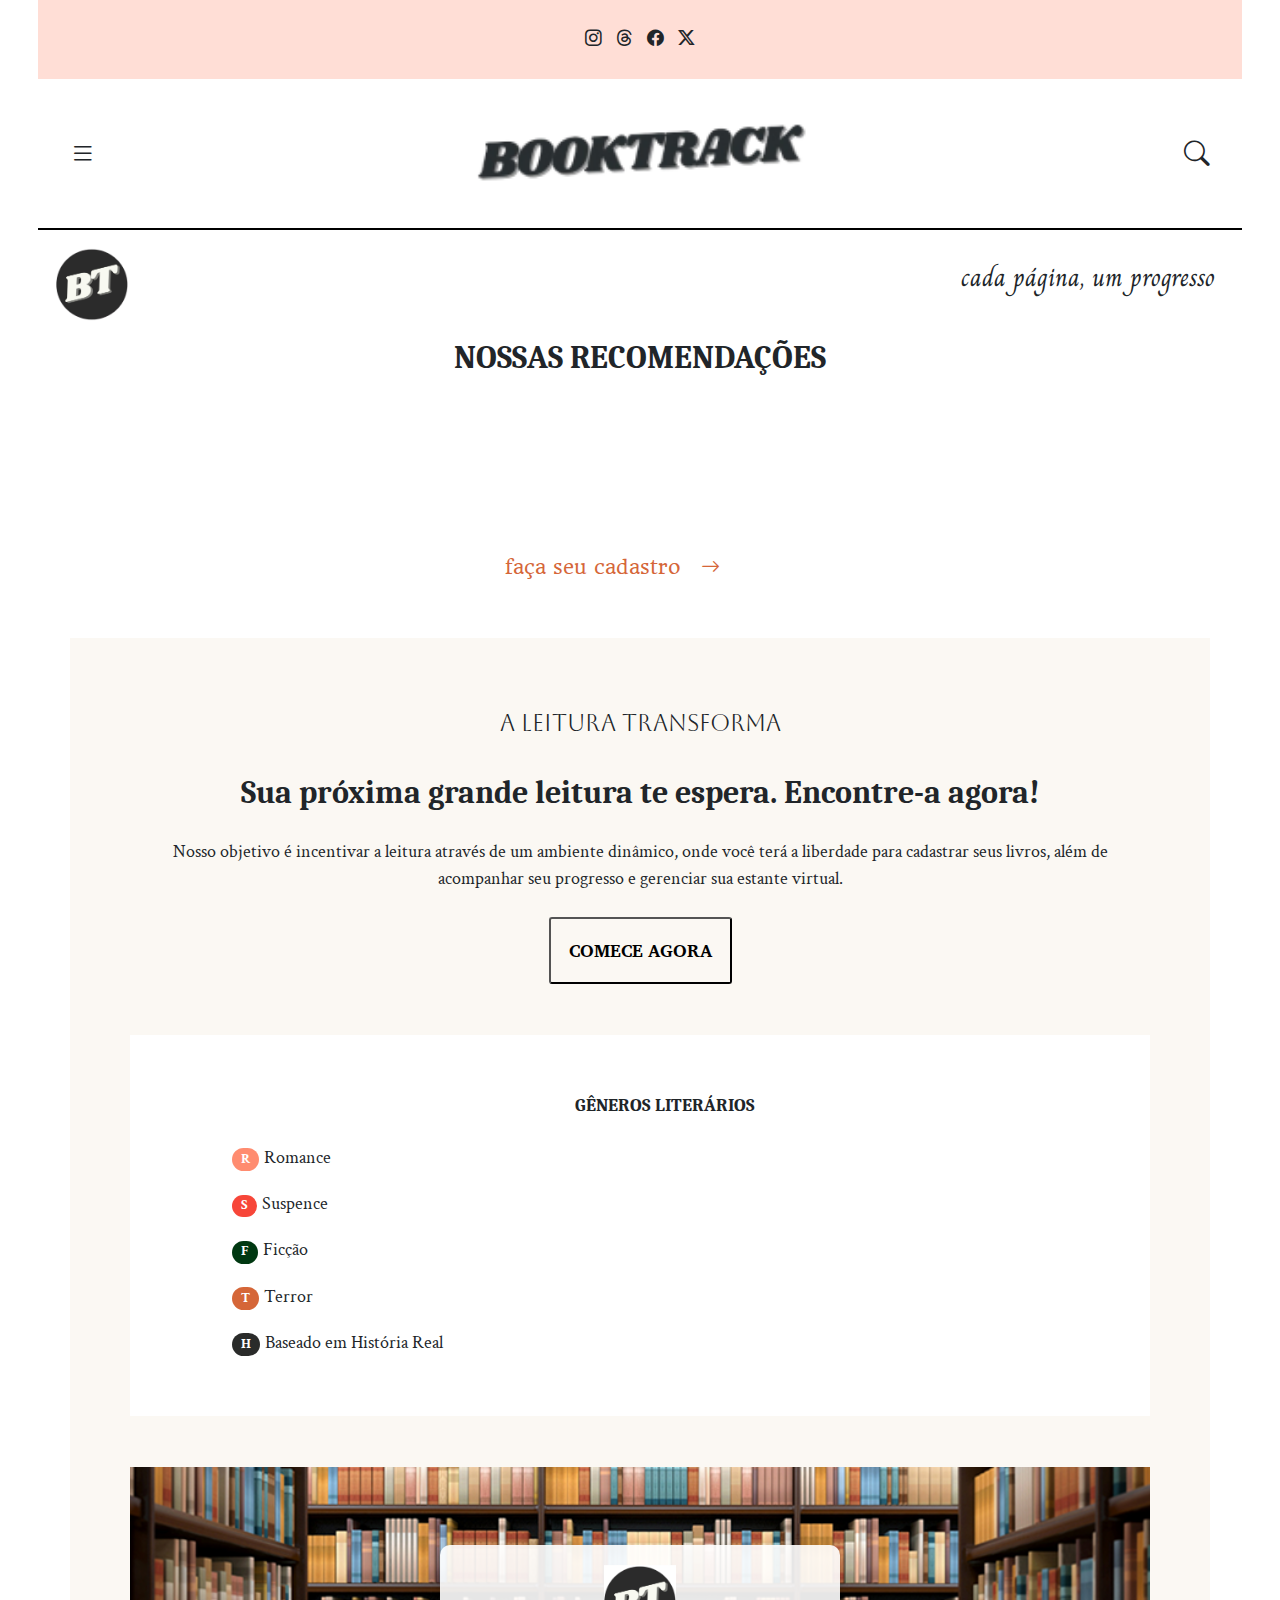
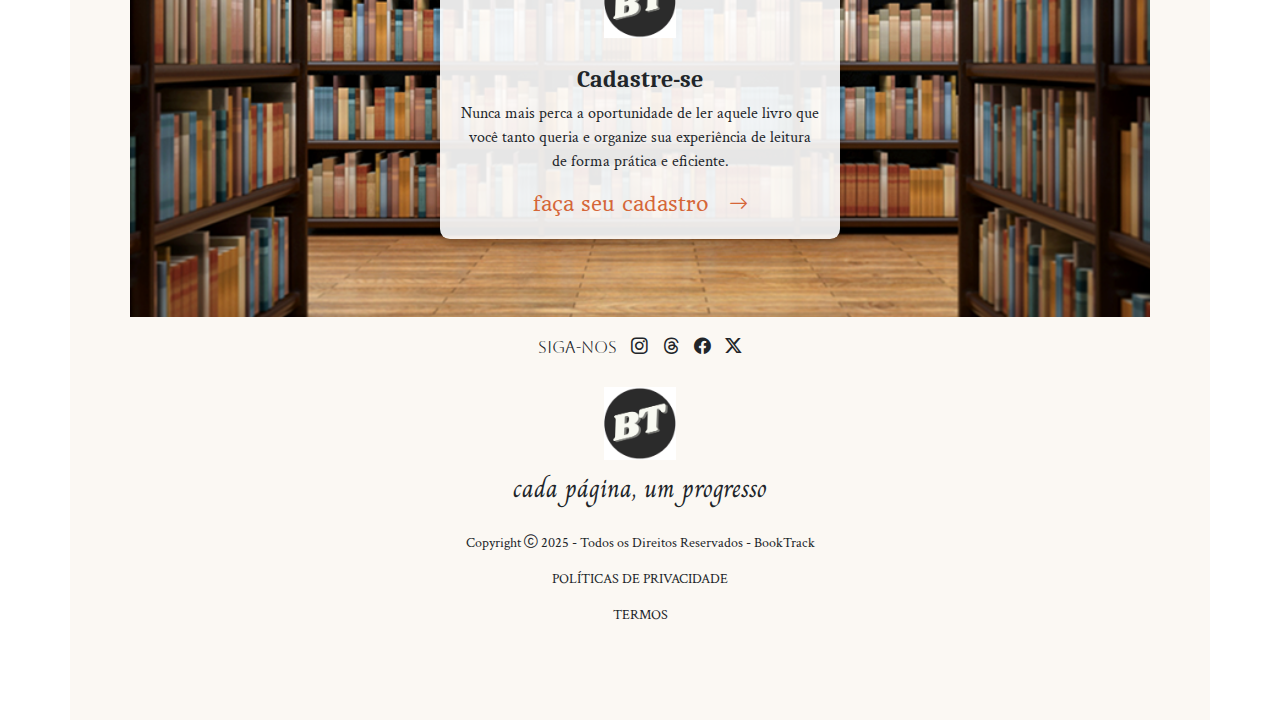
<file: index.html>
<!DOCTYPE html>
<html lang="pt-br">
    <head>
        <meta charset="UTF-8">
        <meta name="viewport" content="width=device-width, initial-scale=1.0">
        <title>Início</title>
        <link href="https://cdn.jsdelivr.net/npm/bootstrap@5.3.3/dist/css/bootstrap.min.css" rel="stylesheet" integrity="sha384-QWTKZyjpPEjISv5WaRU9OFeRpok6YctnYmDr5pNlyT2bRjXh0JMhjY6hW+ALEwIH" crossorigin="anonymous">
        <link rel="stylesheet" href="https://cdn.jsdelivr.net/npm/bootstrap-icons@1.11.3/font/bootstrap-icons.min.css">
        <link rel="preconnect" href="https://fonts.googleapis.com">
        <link rel="preconnect" href="https://fonts.gstatic.com" crossorigin>
        <link href="https://fonts.googleapis.com/css2?family=Aboreto&family=Caladea:ital,wght@0,400;0,700;1,400;1,700&family=Charis+SIL:ital,wght@0,400;0,700;1,400;1,700&family=Charm:wght@400;700&family=Crimson+Text:ital,wght@0,400;0,600;0,700;1,400;1,600;1,700&family=Headland+One&family=Labrada:ital,wght@0,100..900;1,100..900&family=Texturina:ital,opsz,wght@0,12..72,100..900;1,12..72,100..900&display=swap" rel="stylesheet">
        <link rel="stylesheet" href="assets/css/style.css">
        <link rel="stylesheet" href="assets/css/inicio.css">
        
        <link rel="icon" href="../booktrack/assets/img/logo-booktrack.png" type="image/png">
    </head>
    <body>
        <header>
            <div class="justify-content-center text-center bg-icones">
                <i class="bi bi-instagram icone-redes"></i>
                <i class="bi bi-threads icone-redes"></i>
                <i class="bi bi-facebook icone-redes"></i>
                <i class="bi bi-twitter-x icone-redes"></i>
            </div>
            <div class="border-bottom border-2 border-black d-flex justify-content-between align-items-center padding-padrao">
                <i class="icone bi bi-list me-4 .d-none .d-sm-block .d-md-none"></i>
                <img class="m-0 fs-4 imagem-booktrack" src="assets/img/booktrack.png" alt="#"></img>
                <i class="bi bi-search ms-4 icone"></i>
              </div>
            <div class="text-center d-flex justify-content-between align-items-center padding-5">
                <img src="assets/img/logo-booktrack.png" alt="#" class="imagem-logo"></img>
                <p class="text-end charm fonte-slogan">cada página, um progresso</p>
            </div>
        </header>

        <main>            
            <section class="container">
                <h1 class="text-uppercase text-center caladea wrap padding-recomendacoes">nossas recomendações</h1>
                <div class="row" id="book-results">
                    
                </div>
                <div class="text-center d-flex justify-content-center align-items-center padding-cadastro">
                    <a href="pages/cadastro/cadastro.html" class="decoration-none"><span class="texto-laranja headland-one">faça seu cadastro</span></a>
                    <span><i class="bi bi-arrow-right texto-laranja"></i></span>
                </div>
            </section>

            

            <section class="container objetivo">

                <article class="d-flex flex-column justify-content-center align-items-center text-center ">
                        <p class="aboreto" style="padding: 1vh 0; font-size: 2.5vh;">a leitura transforma</p>
                        <h3 class="caladea" style="padding: 1vh 0; font-size: 3.5vh;">Sua próxima grande leitura te espera. Encontre-a agora!</h3>
                        <p class="crimson-text" style="padding: 1vh 0; font-size: 2vh;">Nosso objetivo é incentivar a leitura através de um ambiente dinâmico, onde você terá a liberdade para cadastrar seus livros, além de acompanhar seu progresso e gerenciar sua estante virtual.</p>
                        <a href="pages/cadastro/cadastro.html" class="decoration-none"><button class="charis-sil" style="padding: 2vh; border-radius: 3px; font-size: 2vh; background-color: transparent;">COMECE AGORA</button></a>
                </article>
                

                <article>
                    <div class="generos1">
                        <h4 class="caladea text-center" style="padding: 1vh 0; font-size: 2vh;">GÊNEROS LITERÁRIOS</h4>
                        <div style="padding: 1vh 0; font-size: 2vh;">
                            <span class="badge rounded-pill bg-bege crimson-text">R</span>
                            <span class="crimson-text">Romance</span>
                        </div>
                        <div style="padding: 1vh 0; font-size: 2vh;">
                            <span class="badge rounded-pill bg-vermelho crimson-text">S</span>
                            <span class="crimson-text">Suspence</span>
                        </div>
                        <div style="padding: 1vh 0; font-size: 2vh;">
                            <span class="badge rounded-pill bg-verde crimson-text">F</span>
                            <span class="crimson-text">Ficção</span>
                        </div>
                        <div style="padding: 1vh 0; font-size: 2vh;">
                            <span class="badge rounded-pill bg-laranja crimson-text">T</span>
                            <span class="crimson-text">Terror</span>
                        </div>
                        <div style="padding: 1vh 0; font-size: 2vh;">
                            <span class="badge rounded-pill bg-cinza crimson-text">H</span>
                            <span class="crimson-text">Baseado em História Real</span>
                        </div>
                    </div>

                </article>

                <article class="d-flex flex-column justify-content-center align-items-center text-center">
                    <div class="imagem-fundo">
                        <img src="assets/img/magem-bibliooteca.png" alt="Biblioteca" class="imagem-biblioteca">
                        <div class="generos">
                            <img src="assets/img/logo-booktrack.png" alt="Logo" class="imagem-logo" style="margin: 0 0 3vh 0;">
                            <h4 class="caladea">Cadastre-se</h4>
                            <p class="crimson-text">
                                Nunca mais perca a oportunidade de ler aquele livro que você tanto queria e organize sua experiência de leitura de forma prática e eficiente.
                            </p>
                            <div class="text-center d-flex justify-content-center align-items-center col">
                                <a href="pages/cadastro/cadastro.html" class="decoration-none"><span class="texto-laranja headland-one">faça seu cadastro</span></a>
                                <span><i class="bi bi-arrow-right texto-laranja"></i></span>
                            </div>
                        </div>
                    </div>
                </article>

                <section class="d-flex flex-column justify-content-center align-items-center text-center padding-5">
                    <div class="justify-content-center text-center">
                        <span class="aboreto" style="padding: 0.5vh;">SIGA-NOS</span>
                        <i class="bi bi-instagram icone-redes"></i>
                        <i class="bi bi-threads icone-redes"></i>
                        <i class="bi bi-facebook icone-redes"></i>
                        <i class="bi bi-twitter-x icone-redes"></i>
                    </div>

                    <img src="assets/img/logo-booktrack.png" alt="#" class="imagem-logo" style="padding: 3vh 0 0 0;">
                    <p class="charm fonte-slogan">cada página, um progresso</p>

                    <p class="crimson-text fonte-footer">Copyright <i class="bi bi-c-circle"></i> 2025 - Todos os Direitos Reservados - BookTrack</p>
                        
                    <p class="crimson-text fonte-footer">POLÍTICAS DE PRIVACIDADE</p>
                    <p class="crimson-text fonte-footer">TERMOS</p>
                </section>
            </section>
        </main>
        <script src="https://code.jquery.com/jquery-3.6.0.min.js"></script>
        <script src="assets/js/inicio.js"></script>

    </body>
</html>
</file>
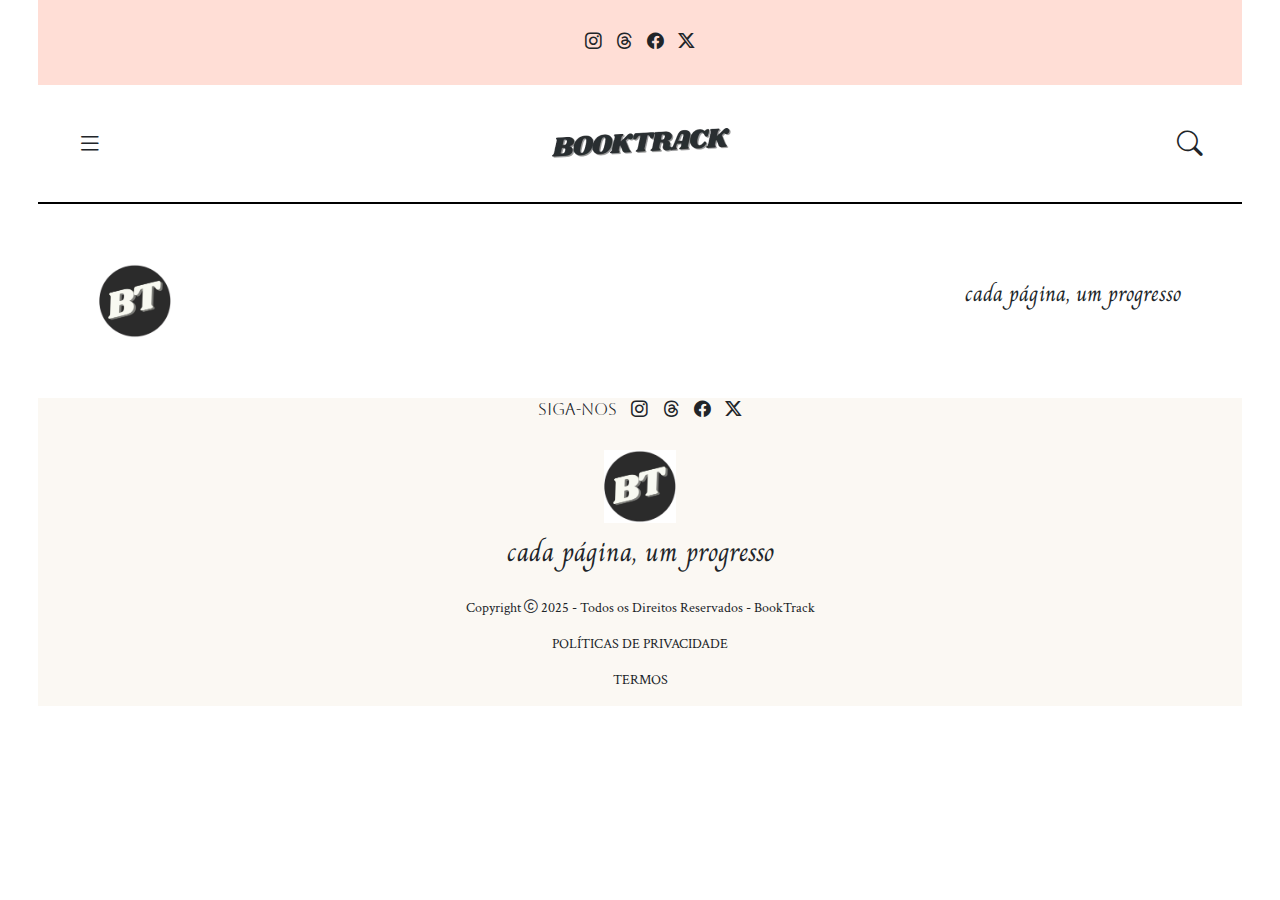
<file: pages/padrao/index.html>
<html lang="pt-br">
    <head>
        <meta charset="UTF-8">
        <meta name="viewport" content="width=device-width, initial-scale=1.0">
        <title>Início</title>
        <link href="https://cdn.jsdelivr.net/npm/bootstrap@5.3.3/dist/css/bootstrap.min.css" rel="stylesheet" integrity="sha384-QWTKZyjpPEjISv5WaRU9OFeRpok6YctnYmDr5pNlyT2bRjXh0JMhjY6hW+ALEwIH" crossorigin="anonymous">
        <link rel="stylesheet" href="https://cdn.jsdelivr.net/npm/bootstrap-icons@1.11.3/font/bootstrap-icons.min.css">
        <link rel="preconnect" href="https://fonts.googleapis.com">
        <link rel="preconnect" href="https://fonts.gstatic.com" crossorigin>
        <link href="https://fonts.googleapis.com/css2?family=Aboreto&family=Caladea:ital,wght@0,400;0,700;1,400;1,700&family=Charis+SIL:ital,wght@0,400;0,700;1,400;1,700&family=Charm:wght@400;700&family=Crimson+Text:ital,wght@0,400;0,600;0,700;1,400;1,600;1,700&family=Headland+One&family=Labrada:ital,wght@0,100..900;1,100..900&family=Texturina:ital,opsz,wght@0,12..72,100..900;1,12..72,100..900&display=swap" rel="stylesheet">
        <link rel="stylesheet" href="../../assets/css/style.css">
    </head>
    <body>
        <header>
            <div class="justify-content-center text-center" style="background-color: #FFDED6; width: 100%; margin: 0; padding: 2.5%;">
                <i class="bi bi-instagram icone-redes"></i>
                <i class="bi bi-threads icone-redes"></i>
                <i class="bi bi-facebook icone-redes"></i>
                <i class="bi bi-twitter-x icone-redes"></i>
            </div>
            <div class="border-bottom border-2 border-black d-flex justify-content-between align-items-center" style="padding: 2.5%;">
                <i class="icone bi bi-list me-4"></i>
                <img class="m-0 fs-4" src="../../assets/img/booktrack.png" alt="#"></img>
                <i class="bi bi-search ms-4 icone"></i>
              </div>
            <div class="text-center d-flex justify-content-between align-items-center" style="padding: 5%;">
                <img src="../../assets/img/logo-booktrack.png" alt="#" class="imagem-logo"></img>
                <p class="text-end charm">cada página, um progresso</p>
            </div>
        </header>
        <footer style="background-color: #FBF8F3;">

            <section class="d-flex flex-column justify-content-center align-items-center text-center">
                <div class="justify-content-center text-center">
                    <span class="aboreto" style="padding: 0.5vh;">SIGA-NOS</span>
                    <i class="bi bi-instagram icone-redes"></i>
                    <i class="bi bi-threads icone-redes"></i>
                    <i class="bi bi-facebook icone-redes"></i>
                    <i class="bi bi-twitter-x icone-redes"></i>
                </div>

                <img src="../../assets/img/logo-booktrack.png" alt="#" class="imagem-logo" style="padding: 3vh 0 0 0;">
                <p class="charm" style="font-size: 3vh; padding: 1vh;">cada página, um progresso</p>

                <p class="crimson-text" style="font-size: 1.5vh;">Copyright <i class="bi bi-c-circle"></i> 2025 - Todos os Direitos Reservados - BookTrack</p>
                
                <p class="crimson-text" style="font-size: 1.5vh;">POLÍTICAS DE PRIVACIDADE</p>
                <p class="crimson-text" style="font-size: 1.5vh;">TERMOS</p>
            </section>
        </footer>

    </body>
</html>
</file>
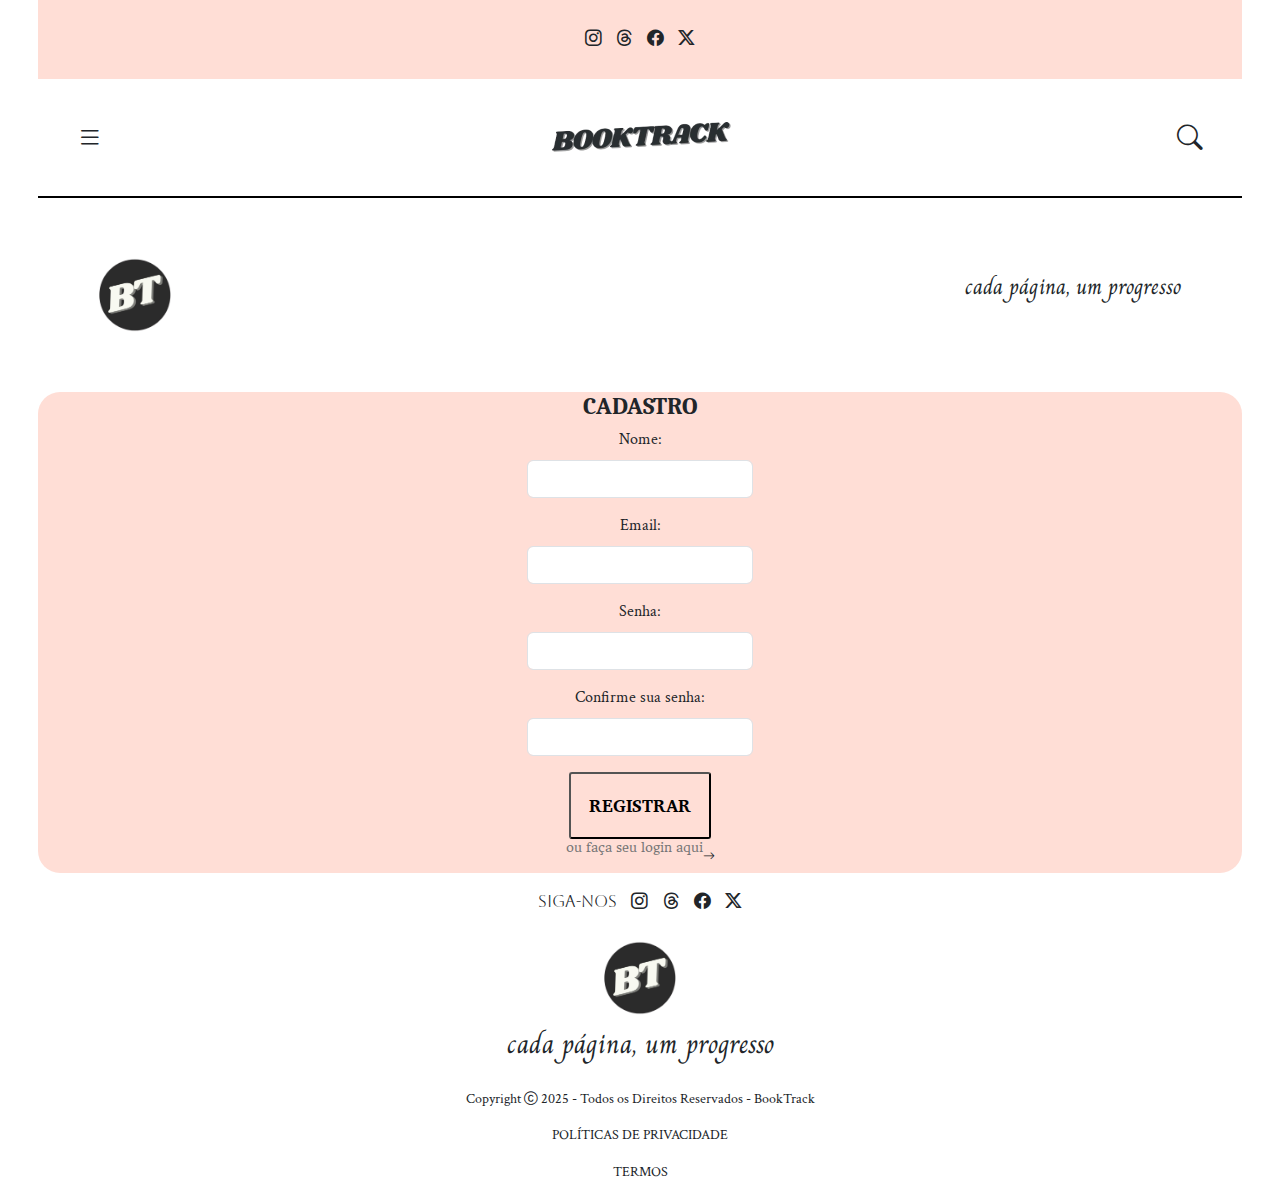
<file: pages/formularios/cadastro.html>
<html lang="pt-br">
    <head>
        <meta charset="UTF-8">
        <meta name="viewport" content="width=device-width, initial-scale=1.0">
        <title>Cadastro</title>
        <link href="https://cdn.jsdelivr.net/npm/bootstrap@5.3.3/dist/css/bootstrap.min.css" rel="stylesheet" integrity="sha384-QWTKZyjpPEjISv5WaRU9OFeRpok6YctnYmDr5pNlyT2bRjXh0JMhjY6hW+ALEwIH" crossorigin="anonymous">
        <link rel="stylesheet" href="https://cdn.jsdelivr.net/npm/bootstrap-icons@1.11.3/font/bootstrap-icons.min.css">
        <link rel="preconnect" href="https://fonts.googleapis.com">
        <link rel="preconnect" href="https://fonts.gstatic.com" crossorigin>
        <link href="https://fonts.googleapis.com/css2?family=Aboreto&family=Caladea:ital,wght@0,400;0,700;1,400;1,700&family=Charis+SIL:ital,wght@0,400;0,700;1,400;1,700&family=Charm:wght@400;700&family=Crimson+Text:ital,wght@0,400;0,600;0,700;1,400;1,600;1,700&family=Headland+One&family=Labrada:ital,wght@0,100..900;1,100..900&family=Texturina:ital,opsz,wght@0,12..72,100..900;1,12..72,100..900&display=swap" rel="stylesheet">
        <link rel="stylesheet" href="../../assets/css/style.css">
        <link rel="icon" href="../../assets/img/logo-booktrack.png" type="image/png">

    </head>
    <body>
        <header>
            <div class="justify-content-center text-center bg-icones">
                <i class="bi bi-instagram icone-redes"></i>
                <i class="bi bi-threads icone-redes"></i>
                <i class="bi bi-facebook icone-redes"></i>
                <i class="bi bi-twitter-x icone-redes"></i>
            </div>
            <div class="border-bottom border-2 border-black d-flex justify-content-between align-items-center" style="padding: 2.5%;">
                <i class="icone bi bi-list me-4"></i>
                <img class="m-0 fs-4" src="../../assets/img/booktrack.png" alt="#"></img>
                <i class="bi bi-search ms-4 icone"></i>
              </div>
            <div class="text-center d-flex justify-content-between align-items-center" style="padding: 5%;">
                <img src="../../assets/img/logo-booktrack.png" alt="#" class="imagem-logo"></img>
                <p class="text-end charm">cada página, um progresso</p>
            </div>
        </header>




        <main>
            
            <form class="d-flex flex-column justify-content-center align-items-center text-center">
                <h4 class="caladea">CADASTRO</h4>
                <div class="mb-3">
                    <label for="exampleInputName1" class="form-label crimson-text text-end">Nome:</label>
                    <input type="text" class="form-control input" id="exampleInputName1">
                  </div>
                <div class="mb-3">
                  <label for="exampleInputEmail1" class="form-label crimson-text text-end">Email:</label>
                  <input type="email" class="form-control input" id="exampleInputEmail1" aria-describedby="emailHelp">
                </div>
                <div class="mb-3">
                  <label for="exampleInputPassword1" class="form-label crimson-text text-end">Senha:</label>
                  <input type="password" class="form-control input" id="exampleInputPassword1">
                </div>
                <div class="mb-3">
                    <label for="exampleInputPassword1" class="form-label crimson-text text-end">Confirme sua senha:</label>
                    <input type="password" class="form-control input" id="exampleInputPassword1">
                </div>

                <button class="charis-sil" style="padding: 2vh; border-radius: 3px; font-size: 2vh; background-color: transparent;">REGISTRAR</button>
                <div class="text-center d-flex justify-content-center align-items-center col" style="font-size: 12px;">
                    <p class="texto-cinza headland-one">ou faça seu login aqui</p>
                    <i class="bi bi-arrow-right"></i>
                </div>
                    
            </form>
        </main>







        <footer>

            <section class="d-flex flex-column justify-content-center align-items-center text-center">
                <div class="justify-content-center text-center">
                    <span class="aboreto" style="padding: 0.5vh;">SIGA-NOS</span>
                    <i class="bi bi-instagram icone-redes"></i>
                    <i class="bi bi-threads icone-redes"></i>
                    <i class="bi bi-facebook icone-redes"></i>
                    <i class="bi bi-twitter-x icone-redes"></i>
                </div>

                <img src="../../assets/img/logo-booktrack.png" alt="#" class="imagem-logo" style="padding: 3vh 0 0 0;">
                <p class="charm" style="font-size: 3vh; padding: 1vh;">cada página, um progresso</p>

                <p class="crimson-text" style="font-size: 1.5vh;">Copyright <i class="bi bi-c-circle"></i> 2025 - Todos os Direitos Reservados - BookTrack</p>
                
                <p class="crimson-text" style="font-size: 1.5vh;">POLÍTICAS DE PRIVACIDADE</p>
                <p class="crimson-text" style="font-size: 1.5vh;">TERMOS</p>
            </section>
        </footer>

    </body>
</html>
</file>
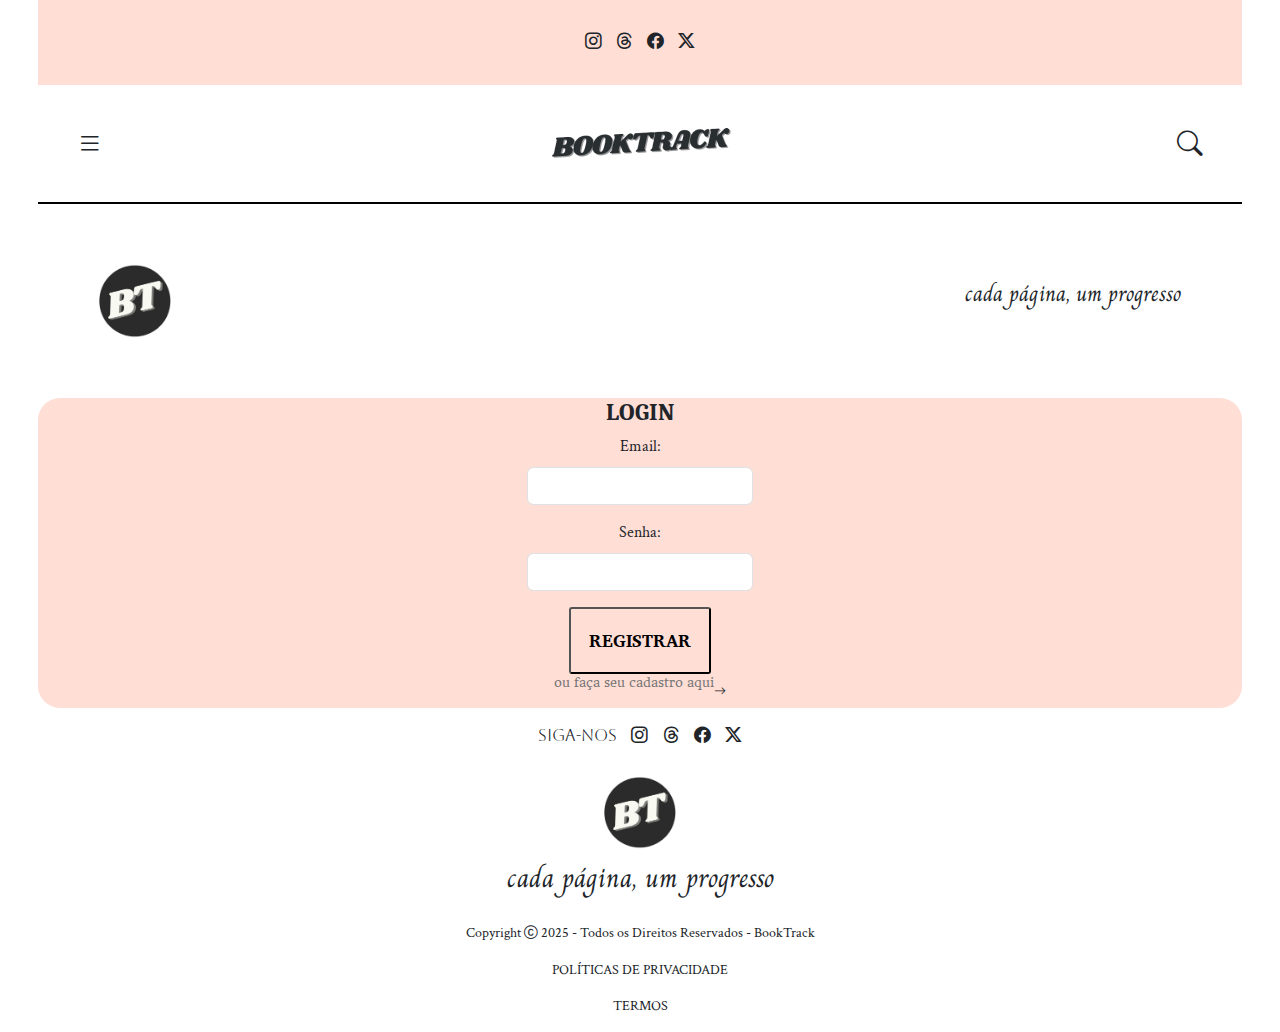
<file: pages/formularios/login.html>
<html lang="pt-br">
    <head>
        <meta charset="UTF-8">
        <meta name="viewport" content="width=device-width, initial-scale=1.0">
        <title>Login</title>
        <link href="https://cdn.jsdelivr.net/npm/bootstrap@5.3.3/dist/css/bootstrap.min.css" rel="stylesheet" integrity="sha384-QWTKZyjpPEjISv5WaRU9OFeRpok6YctnYmDr5pNlyT2bRjXh0JMhjY6hW+ALEwIH" crossorigin="anonymous">
        <link rel="stylesheet" href="https://cdn.jsdelivr.net/npm/bootstrap-icons@1.11.3/font/bootstrap-icons.min.css">
        <link rel="preconnect" href="https://fonts.googleapis.com">
        <link rel="preconnect" href="https://fonts.gstatic.com" crossorigin>
        <link href="https://fonts.googleapis.com/css2?family=Aboreto&family=Caladea:ital,wght@0,400;0,700;1,400;1,700&family=Charis+SIL:ital,wght@0,400;0,700;1,400;1,700&family=Charm:wght@400;700&family=Crimson+Text:ital,wght@0,400;0,600;0,700;1,400;1,600;1,700&family=Headland+One&family=Labrada:ital,wght@0,100..900;1,100..900&family=Texturina:ital,opsz,wght@0,12..72,100..900;1,12..72,100..900&display=swap" rel="stylesheet">
        <link rel="stylesheet" href="../../assets/css/style.css">
        <link rel="icon" href="../../assets/img/logo-booktrack.png" type="image/png">

    </head>
    <body>
        <header>
            <div class="justify-content-center text-center" style="background-color: #FFDED6; width: 100%; margin: 0; padding: 2.5%;">
                <i class="bi bi-instagram icone-redes"></i>
                <i class="bi bi-threads icone-redes"></i>
                <i class="bi bi-facebook icone-redes"></i>
                <i class="bi bi-twitter-x icone-redes"></i>
            </div>
            <div class="border-bottom border-2 border-black d-flex justify-content-between align-items-center" style="padding: 2.5%;">
                <i class="icone bi bi-list me-4"></i>
                <img class="m-0 fs-4" src="../../assets/img/booktrack.png" alt="#"></img>
                <i class="bi bi-search ms-4 icone"></i>
              </div>
            <div class="text-center d-flex justify-content-between align-items-center" style="padding: 5%;">
                <img src="../../assets/img/logo-booktrack.png" alt="#" class="imagem-logo"></img>
                <p class="text-end charm">cada página, um progresso</p>
            </div>
        </header>




        <main>
            
            <form class="d-flex flex-column justify-content-center align-items-center text-center">
                <h4 class="caladea">LOGIN</h4>
                <div class="mb-3">
                  <label for="exampleInputEmail1" class="form-label crimson-text text-end">Email:</label>
                  <input type="email" class="form-control input" id="exampleInputEmail1" aria-describedby="emailHelp">
                </div>
                <div class="mb-3">
                  <label for="exampleInputPassword1" class="form-label crimson-text text-end">Senha:</label>
                  <input type="password" class="form-control input" id="exampleInputPassword1">
                </div>

                <button class="charis-sil" style="padding: 2vh; border-radius: 3px; font-size: 2vh; background-color: transparent;">REGISTRAR</button>
                <div class="text-center d-flex justify-content-center align-items-center col" style="font-size: 12px;">
                    <p class="texto-cinza headland-one">ou faça seu cadastro aqui</p>
                    <i class="bi bi-arrow-right"></i>
                </div>
                    
            </form>
        </main>







        <footer>

            <section class="d-flex flex-column justify-content-center align-items-center text-center">
                <div class="justify-content-center text-center">
                    <span class="aboreto" style="padding: 0.5vh;">SIGA-NOS</span>
                    <i class="bi bi-instagram icone-redes"></i>
                    <i class="bi bi-threads icone-redes"></i>
                    <i class="bi bi-facebook icone-redes"></i>
                    <i class="bi bi-twitter-x icone-redes"></i>
                </div>

                <img src="../../assets/img/logo-booktrack.png" alt="#" class="imagem-logo" style="padding: 3vh 0 0 0;">
                <p class="charm" style="font-size: 3vh; padding: 1vh;">cada página, um progresso</p>

                <p class="crimson-text" style="font-size: 1.5vh;">Copyright <i class="bi bi-c-circle"></i> 2025 - Todos os Direitos Reservados - BookTrack</p>
                
                <p class="crimson-text" style="font-size: 1.5vh;">POLÍTICAS DE PRIVACIDADE</p>
                <p class="crimson-text" style="font-size: 1.5vh;">TERMOS</p>
            </section>
        </footer>

    </body>
</html>
</file>
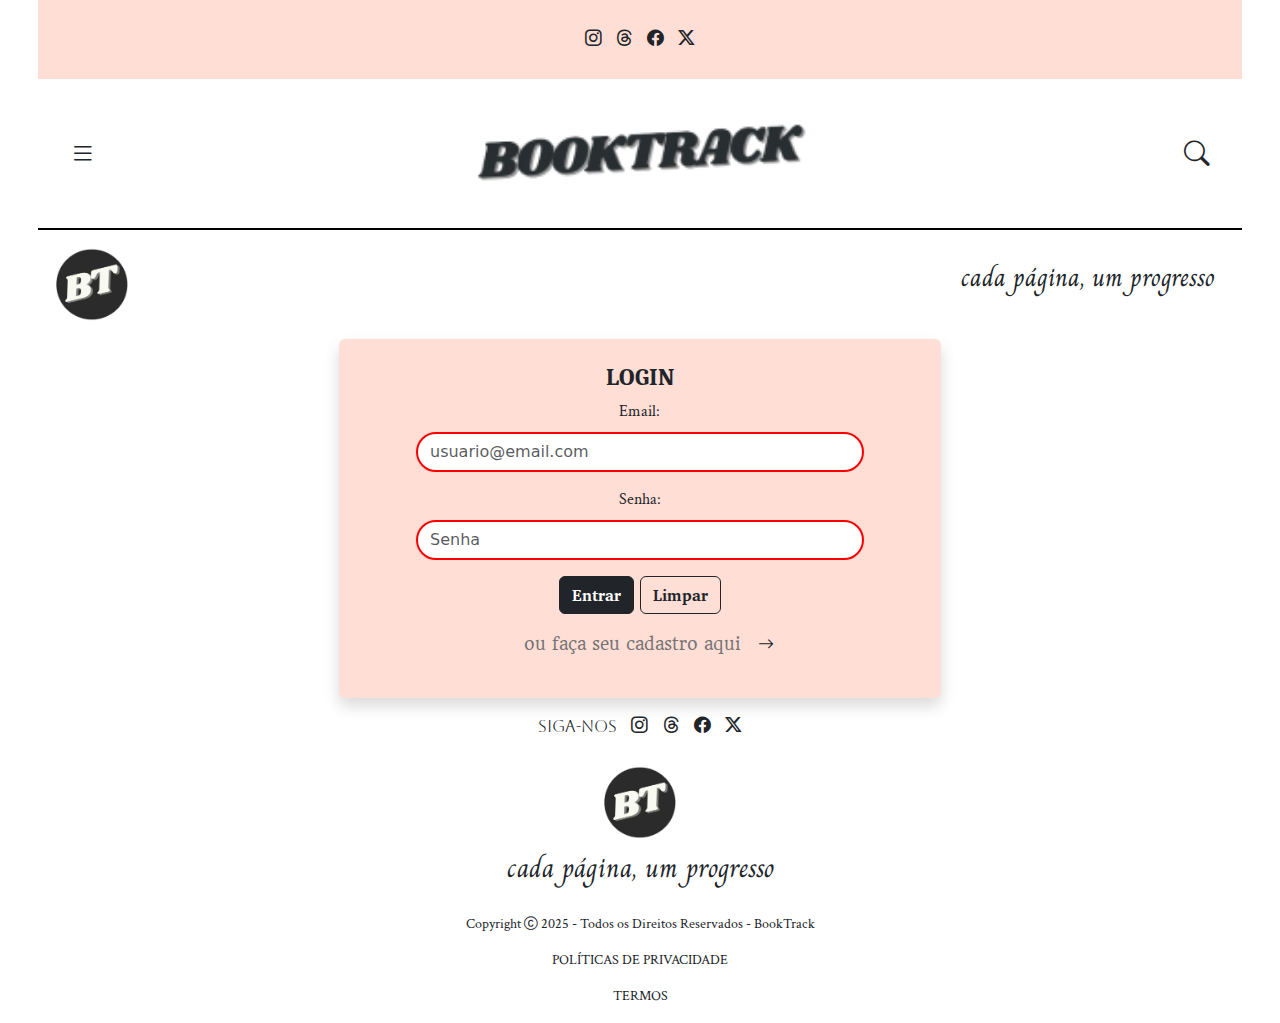
<file: pages/login/login.html>
<html lang="pt-br">
    <head>
        <meta charset="UTF-8">
        <meta name="viewport" content="width=device-width, initial-scale=1.0">
        <title>Login</title>
        <link href="https://cdn.jsdelivr.net/npm/bootstrap@5.3.3/dist/css/bootstrap.min.css" rel="stylesheet" integrity="sha384-QWTKZyjpPEjISv5WaRU9OFeRpok6YctnYmDr5pNlyT2bRjXh0JMhjY6hW+ALEwIH" crossorigin="anonymous">
        <link rel="stylesheet" href="https://cdn.jsdelivr.net/npm/bootstrap-icons@1.11.3/font/bootstrap-icons.min.css">
        <link rel="preconnect" href="https://fonts.googleapis.com">
        <link rel="preconnect" href="https://fonts.gstatic.com" crossorigin>
        <link href="https://fonts.googleapis.com/css2?family=Aboreto&family=Caladea:ital,wght@0,400;0,700;1,400;1,700&family=Charis+SIL:ital,wght@0,400;0,700;1,400;1,700&family=Charm:wght@400;700&family=Crimson+Text:ital,wght@0,400;0,600;0,700;1,400;1,600;1,700&family=Headland+One&family=Labrada:ital,wght@0,100..900;1,100..900&family=Texturina:ital,opsz,wght@0,12..72,100..900;1,12..72,100..900&display=swap" rel="stylesheet">
        <link rel="stylesheet" href="../../assets/css/style.css">
        <link rel="stylesheet" href="../../assets/css/form.css">
        <script src="https://code.jquery.com/jquery-3.6.0.min.js"></script>
        <link rel="icon" href="../../assets/img/logo-booktrack.png" type="image/png">

    </head>
    <body>

        <header>
            <div class="justify-content-center text-center bg-icones">
                <i class="bi bi-instagram icone-redes"></i>
                <i class="bi bi-threads icone-redes"></i>
                <i class="bi bi-facebook icone-redes"></i>
                <i class="bi bi-twitter-x icone-redes"></i>
            </div>
            <div class="border-bottom border-2 border-black d-flex justify-content-between align-items-center padding-padrao">
                <i class="icone bi bi-list me-4 .d-none .d-sm-block .d-md-none"></i>
                <img class="m-0 fs-4 imagem-booktrack" src="../../assets/img/booktrack.png" alt="#"></img>
                <i class="bi bi-search ms-4 icone"></i>
              </div>
            <div class="text-center d-flex justify-content-between align-items-center padding-5">
                <img src="../../assets/img/logo-booktrack.png" alt="#" class="imagem-logo"></img>
                <p class="text-end charm fonte-slogan">cada página, um progresso</p>
            </div>
        </header>

        <main>
            
            <form id="form-login" class="d-flex flex-column justify-content-center align-items-center text-center form-cadastro p-4 rounded shadow">
                <h4 class="caladea ">LOGIN</h4>
                <div class="mb-3">
                    <label for="email" class="form-label crimson-text text-end">Email:</label>
                    <input  name="email" class="form-control input"  type="email" id="input-email" placeholder="usuario@email.com" required>
                </div>
                <div class="mb-3">
                    <label for="senha" class="form-label crimson-text text-end">Senha:</label>
                    <input type="password" id="input-senha" placeholder="Senha" class="form-control input" required>
                    <span id="mensagem-erro"></span>
                </div>    
                <div class="col">
                    <button class="charis-sil btn btn-dark" type="submit" id="btn-registrar">Entrar</button>
                    <button class="charis-sil btn btn-outline-dark" type="button" id="limpar" onclick="limpaCampo()">Limpar</button>
                </div>
                <div class="text-center d-flex justify-content-center align-items-center col">
                    <a href="../cadastro/cadastro.html" class="decoration-none padding-5"><span class="texto-cinza headland-one">ou faça seu cadastro aqui</span></a>
                    <i class="bi bi-arrow-right"></i>
                </div>
            </form>
           
            
        </main>

        <footer>

            <section class="d-flex flex-column justify-content-center align-items-center text-center">
                <div class="justify-content-center text-center">
                    <span class="aboreto" style="padding: 0.5vh;">SIGA-NOS</span>
                    <i class="bi bi-instagram icone-redes"></i>
                    <i class="bi bi-threads icone-redes"></i>
                    <i class="bi bi-facebook icone-redes"></i>
                    <i class="bi bi-twitter-x icone-redes"></i>
                </div>

                <img src="../../assets/img/logo-booktrack.png" alt="#" class="imagem-logo" style="padding: 3vh 0 0 0;">
                <p class="charm" style="font-size: 3vh; padding: 1vh;">cada página, um progresso</p>

                <p class="crimson-text" style="font-size: 1.5vh;">Copyright <i class="bi bi-c-circle"></i> 2025 - Todos os Direitos Reservados - BookTrack</p>
                
                <p class="crimson-text" style="font-size: 1.5vh;">POLÍTICAS DE PRIVACIDADE</p>
                <p class="crimson-text" style="font-size: 1.5vh;">TERMOS</p>
            </section>
        </footer>

        <script src="../../assets/js/login.js"></script>

    </body>
</html>
</file>
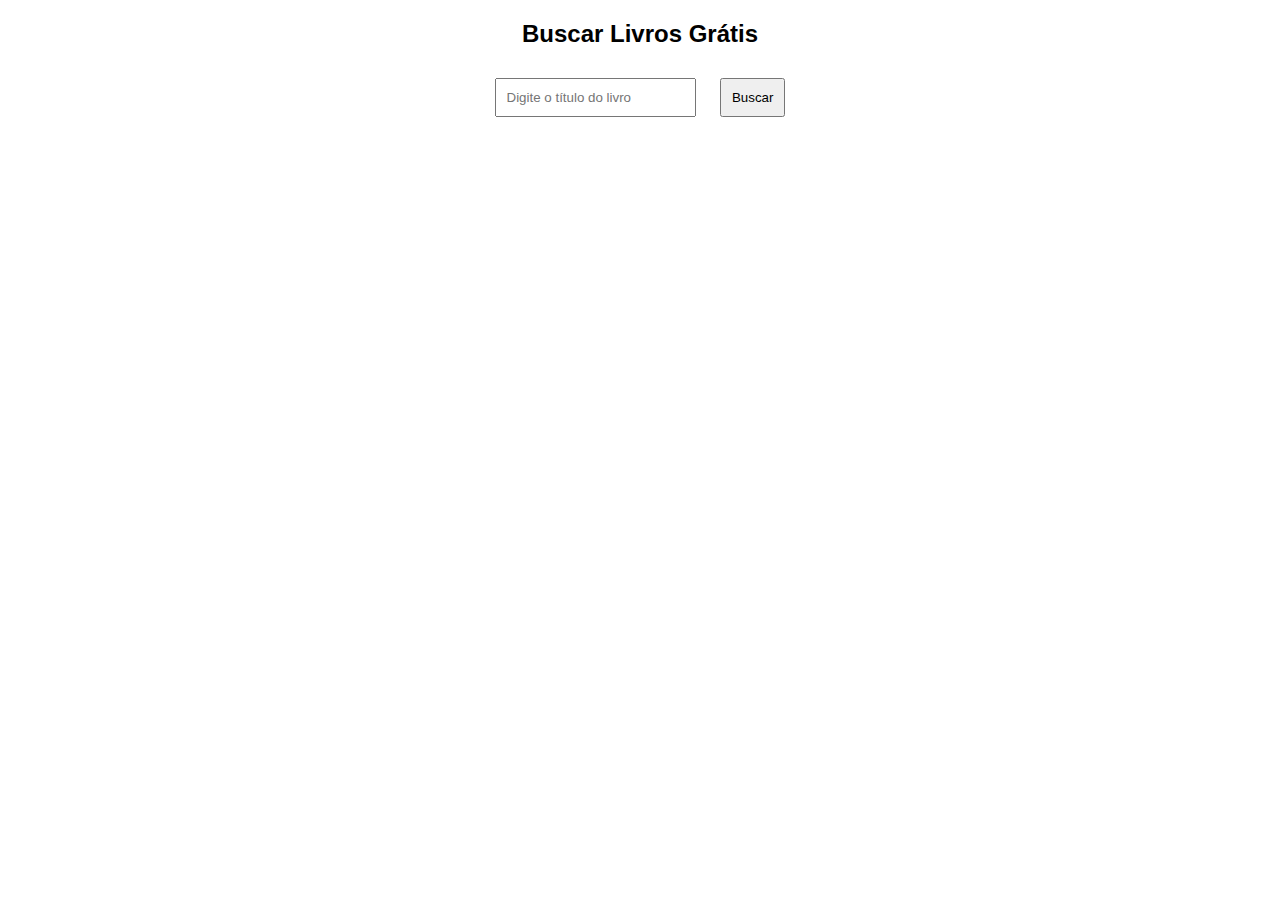
<file: pages/versoes/teste-ajax.html>
<!DOCTYPE html>
<html lang="pt">
<head>
    <meta charset="UTF-8">
    <meta name="viewport" content="width=device-width, initial-scale=1.0">
    <title>Busca de Livros - BookTrack</title>
    <script src="https://code.jquery.com/jquery-3.6.0.min.js"></script>
    <style>
        body { font-family: Arial, sans-serif; margin: 20px; text-align: center; }
        input, button { padding: 10px; margin: 10px; }
        #book-results { list-style: none; padding: 0; }
        li { margin: 10px 0; padding: 10px; border: 1px solid #ddd; }
    </style>
</head>
<body>

    <h2>Buscar Livros Grátis</h2>
    <input type="text" id="searchQuery" placeholder="Digite o título do livro">
    <button id="searchButton">Buscar</button>

    <ul id="book-results"></ul>

    <script>
        const settings = {
            async: true,
            crossDomain: true,
            url: 'https://hapi-books.p.rapidapi.com/week/romance/4',
            method: 'GET',
            headers: {
                'x-rapidapi-key': 'f9e86e6561mshc1b94590db11a35p1b4b18jsnd281e07da26e',
                'x-rapidapi-host': 'hapi-books.p.rapidapi.com'
            }
        };

        $.ajax(settings).done(function (response) {
            console.log(response);
            let books = '';
            for(let book of response){
                books += `<article class="col"> <div class="card padding-5 border-none"><div class="book-card h-100 d-flex flex-column justify-content-center align-items-center text-center crimson-text"><img src="${book.cover}" class="card-img-top" alt="Diário de Anne Frank"><div class="book-tags padding-5"> <span class="badge rounded-pill bg-rosa crimson-text">G</span>
                                    <span class="badge rounded-pill bg-vermelho crimson-text">D</span>
                                    <span class="badge rounded-pill bg-verde crimson-text">H</span> <div class="card-body">
                                    <h5 class="card-title texturina clamp-card">Orgulho e Preconceito</h5>
                                    <p class="card-text">Jane Austen, 1813</p><a href="pages/cadastro/cadastro.html" class="btn bg-laranja texto-branco charis-sil botao-card decoration-none">Registrar Leitura</a></div>
                                </div></div></div></div></article>`;    
            } 
            $('#book-results').html(books);
        });
    </script>

</body>
</html>
</file>
<file: assets/css/style.css>
body{
  margin: 0 3% 0 3%;
}

.icone {
  font-size: clamp(1.3rem, 2vw, 2.6rem);
  padding: 1vh;
}

.icone-redes {
  font-size: clamp(1rem, 1.3vw, 2.6rem);
  padding: 0.5vh;
}

.texto-cinza{
  color:#757575;
}


.imagem-logo{
  width: 8vh;
}

.charm{
  font-family: 'Charm', sans-serif;
  font-size: 1.375em;
}

.caladea{
  font-family: 'Caladea', sans-serif;
  font-weight: 700;
  font-size: 1.5em;
}

.texturina{
  font-family: 'Texturina', sans-serif;
  font-weight: 700;
}

.crimson-text{
  font-family: "Crimson Text", serif;
}

.charis-sil{
  font-family: "Charis SIL", serif;
  font-weight: 600;
}

.headland-one{
  font-family: "Headland One", serif;
}

.labrada{
  font-family: "Labrada", serif;
}

.aboreto{
  font-family: "Aboreto", serif;
}

form{
  background-color: #FFDED6;
  border-radius: 22px;
}

.bg-icones{
  background-color: #FFDED6;
  width: 100%;
  margin: 0;
  padding: 3vh;
}

.imagem-booktrack{
  width: 40vh;
}

.padding-padrao{
  padding: 2.5vh;
}

.padding-5{
  padding: 2vh;
}

.border-none{
  border: none;
}

.clamp-card{
  font-size: clamp(1.3rem, 2vw, 2.6rem);
}

.padding-cadastro{
  padding: 10% 5% 5% 0;
}

.fonte-footer{
  font-size: 1.5vh;
}

.fonte-slogan{
  font-size: clamp(1.5rem, 2vw, 2.5rem);
  padding: 1vh;
}

/* .card{
  height: 50vw;
} */

.botao-card{
  position: sticky;
  font-size: clamp(1rem, 1.2vw, 1.5rem);
}

.decoration-none{
  text-decoration: none;
}
</file>
<file: assets/css/inicio.css>
.bg-rosa{
  background-color: #FFDED6;
}

.bg-bege {
  background-color: #FF8C70;
}

.bg-vermelho{
  background-color: #F74639;

}

.bg-verde{
  background-color: #003811 ;

}

.bg-laranja{
  background-color: #D56638;

}

.bg-cinza{
  background-color: #2A2B2A
} 

.texto-branco{
  color: #fff;
}

.texto-laranja{
  color: #D56638;
  font-size: clamp(1rem, 1.5vw, 2rem);
  padding: 10px;
}

.cor-botao{
  background-color: #FF8C70;
}

.cor-botao2{
  background-color: #F74639;
}

.cor-botao3{
  background-color: #FF8C70;
}

.cor-botao4{
  background-color: #FF8C70;
}

.objetivo{
  background-color: #FBF8F3;
  padding: 5%;
}

.generos1{
  background-color: #fff;
  padding: 5% 5% 5% 10%;
  margin: 5% 0;
  z-index: 10;
}

.imagem-fundo {
  position: relative;
  width: 100%; 
  height: 50vh; 
  overflow: hidden; 
}

.imagem-biblioteca {
  width: 120%; 
  height: 100%; 
  object-fit: cover; 
  position: absolute; 
  top: 0;
  left: 50%;
  transform: translateX(-50%); 
}

.generos {
  position: absolute;
  top: 50%;
  left: 50%;
  transform: translate(-50%, -50%);
  text-align: center;
  background: rgba(255, 255, 255, 0.9); 
  padding: 20px;
  border-radius: 10px;
  box-shadow: 0 4px 8px rgba(0, 0, 0, 0.2); 
  max-width: 400px; 
  width: 90%;
}

.padding-recomendacoes{
  padding: 0 5% 5% 5%;
  font-size: clamp(1.5rem, 2.5vw, 2.8rem);
}
</file>
<file: assets/css/form.css>
input:valid {
border: 2px solid green;
}
    
input:invalid {
border: 2px solid red;
}
    
span.erro {
color: red;
font-size: 0.9em;
}

main {
    display: flex;
    justify-content: center;
    align-items: center;
}

.form-cadastro{
    padding: 10px;
    width: 100%;
}

.input{
    border-radius: 50vh;
    width: 70vw;
}

@media (min-width: 700px) {  

.form-cadastro{
    padding: 10px;
    width: 50%;
}

.input{
    border-radius: 50vh;
    width: 35vw;
}

}
</file>
